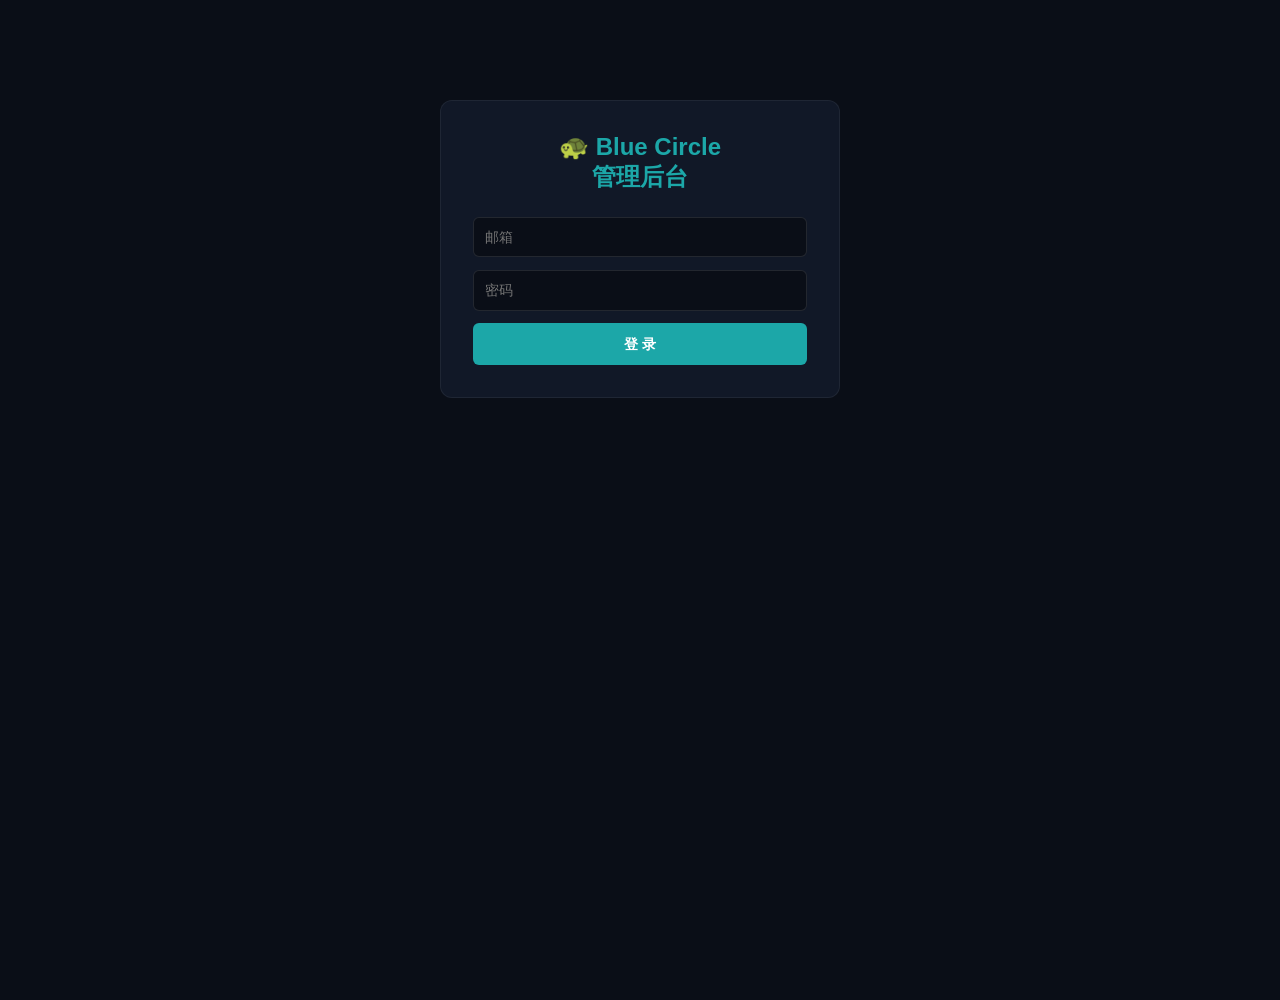
<file: frontend/admin.html>
<!DOCTYPE html>
<html lang="zh">
<head>
<meta charset="UTF-8">
<meta name="viewport" content="width=device-width, initial-scale=1.0">
<title>Blue Circle Admin</title>
<style>
*{margin:0;padding:0;box-sizing:border-box}
body{font-family:-apple-system,BlinkMacSystemFont,'Segoe UI',sans-serif;background:#0a0e17;color:#e0e0e0;min-height:100vh}
.header{background:linear-gradient(135deg,#0d1b2a,#1b2838);padding:1rem 2rem;display:flex;justify-content:space-between;align-items:center;border-bottom:1px solid rgba(28,167,168,.2)}
.header h1{font-size:1.3rem;color:#1CA7A8}
.header .user{font-size:.85rem;color:rgba(255,255,255,.6)}
.layout{display:flex;min-height:calc(100vh - 60px)}
.sidebar{width:200px;background:#0d1520;padding:1rem;border-right:1px solid rgba(255,255,255,.05)}
.sidebar a{display:block;padding:.6rem .8rem;color:rgba(255,255,255,.55);text-decoration:none;border-radius:6px;margin-bottom:4px;font-size:.85rem;cursor:pointer;transition:all .2s}
.sidebar a:hover,.sidebar a.active{background:rgba(28,167,168,.15);color:#1CA7A8}
.main{flex:1;padding:1.5rem;overflow-y:auto}
.card{background:#111827;border:1px solid rgba(255,255,255,.06);border-radius:10px;padding:1.2rem;margin-bottom:1rem}
.card h2{font-size:1rem;color:#fff;margin-bottom:1rem}
.stats-grid{display:grid;grid-template-columns:repeat(auto-fit,minmax(160px,1fr));gap:.8rem}
.stat{background:rgba(28,167,168,.08);border:1px solid rgba(28,167,168,.15);border-radius:8px;padding:1rem;text-align:center}
.stat .val{font-size:1.8rem;font-weight:700;color:#1CA7A8}.stat .lbl{font-size:.75rem;color:rgba(255,255,255,.4);margin-top:4px}
.stat.warn .val{color:#f59e0b}.stat.danger .val{color:#ef4444}
table{width:100%;border-collapse:collapse;font-size:.85rem}
th{text-align:left;padding:.6rem .8rem;color:rgba(255,255,255,.4);font-weight:600;border-bottom:1px solid rgba(255,255,255,.08)}
td{padding:.6rem .8rem;border-bottom:1px solid rgba(255,255,255,.04)}tr:hover{background:rgba(28,167,168,.04)}
.badge{display:inline-block;padding:2px 8px;border-radius:10px;font-size:.72rem;font-weight:600}
.badge-teal{background:rgba(28,167,168,.2);color:#1CA7A8}.badge-amber{background:rgba(245,158,11,.2);color:#f59e0b}.badge-red{background:rgba(239,68,68,.2);color:#ef4444}.badge-green{background:rgba(34,197,94,.2);color:#22c55e}.badge-gray{background:rgba(255,255,255,.1);color:rgba(255,255,255,.5)}
.btn{padding:.4rem .9rem;border-radius:6px;border:none;font-size:.8rem;cursor:pointer;font-weight:600;transition:all .2s}
.btn-teal{background:#1CA7A8;color:#fff}.btn-teal:hover{background:#179697}
.btn-red{background:rgba(239,68,68,.15);color:#ef4444;border:1px solid rgba(239,68,68,.3)}.btn-red:hover{background:rgba(239,68,68,.25)}
.btn-amber{background:rgba(245,158,11,.15);color:#f59e0b;border:1px solid rgba(245,158,11,.3)}
.login-box{max-width:400px;margin:100px auto;background:#111827;border:1px solid rgba(255,255,255,.06);border-radius:12px;padding:2rem}
.login-box h1{font-size:1.5rem;color:#1CA7A8;text-align:center;margin-bottom:1.5rem}
.login-box input{width:100%;padding:.7rem;background:#0a0e17;border:1px solid rgba(255,255,255,.1);border-radius:6px;color:#fff;margin-bottom:.8rem;font-size:.9rem}
.login-box input:focus{outline:none;border-color:#1CA7A8}
.login-box button{width:100%;padding:.7rem;background:#1CA7A8;color:#fff;border:none;border-radius:6px;font-size:.9rem;font-weight:600;cursor:pointer}
.login-box .error{color:#ef4444;font-size:.8rem;margin-bottom:.8rem;display:none}
.section{display:none}.section.active{display:block}
.form-group{margin-bottom:.8rem}.form-group label{display:block;font-size:.8rem;color:rgba(255,255,255,.5);margin-bottom:4px}
.form-group select,.form-group input{width:100%;padding:.5rem;background:#0a0e17;border:1px solid rgba(255,255,255,.1);border-radius:6px;color:#fff;font-size:.85rem}
.form-group select:focus,.form-group input:focus{outline:none;border-color:#1CA7A8}
.form-row{display:flex;gap:.8rem}.form-row .form-group{flex:1}
.toast{position:fixed;top:1rem;right:1rem;padding:.8rem 1.2rem;border-radius:8px;font-size:.85rem;z-index:9999;opacity:0;transition:opacity .3s}
.toast.show{opacity:1}.toast-success{background:#065f46;color:#6ee7b7}.toast-error{background:#7f1d1d;color:#fca5a5}
</style>
</head>
<body>
<div class="header" id="header" style="display:none"><h1>🐢 Blue Circle Admin</h1><div class="user"><span id="admin-email"></span> · <a href="#" onclick="logout()" style="color:rgba(255,255,255,.3)">登出</a></div></div>
<div class="login-box" id="login-box"><h1>🐢 Blue Circle<br>管理后台</h1><input type="email" id="login-email" placeholder="邮箱"><input type="password" id="login-pass" placeholder="密码" onkeydown="if(event.key==='Enter')doLogin()"><div class="error" id="login-error">邮箱或密码错误</div><button onclick="doLogin()">登 录</button></div>
<div class="layout" id="app-layout" style="display:none">
<div class="sidebar">
<a class="active" onclick="showSection('dashboard')">📊 仪表盘</a>
<a onclick="showSection('users')">👥 用户管理</a>
<a onclick="showSection('trials')">📝 试用管理</a>
<a onclick="showSection('alerts')">🚨 预警管理</a>
<a onclick="showSection('reports')">📄 报告中心</a>
<a onclick="showSection('hardware')">📡 设备管理</a>
</div>
<div class="main">
<div class="section active" id="sec-dashboard"><div class="card"><h2>📊 系统概览</h2><div class="stats-grid" id="stats-grid"></div></div><div class="card"><h2>🫀 系统健康</h2><div class="stats-grid" id="health-grid"><div class="stat"><div class="val">—</div><div class="lbl">加载中...</div></div></div></div></div>
<div class="section" id="sec-users"><div class="card"><h2>👥 用户列表</h2><table><thead><tr><th>邮箱</th><th>机构</th><th>角色</th><th>状态</th><th>时间</th><th>操作</th></tr></thead><tbody id="users-tbody"></tbody></table></div></div>
<div class="section" id="sec-trials"><div class="card"><h2>📝 试用申请</h2><table><thead><tr><th>机构</th><th>联系人</th><th>邮箱</th><th>物种</th><th>数量</th><th>时长</th><th>状态</th><th>操作</th></tr></thead><tbody id="trials-tbody"></tbody></table></div></div>
<div class="section" id="sec-alerts"><div class="card"><h2>🚨 预警列表</h2><table><thead><tr><th>海龟</th><th>类型</th><th>级别</th><th>标题</th><th>状态</th><th>时间</th><th>操作</th></tr></thead><tbody id="alerts-tbody"></tbody></table></div></div>
<div class="section" id="sec-reports">
<div class="card"><h2>📄 生成报告</h2>
<div class="form-row"><div class="form-group"><label>标题</label><input type="text" id="rpt-title" placeholder="报告标题"></div><div class="form-group"><label>类型</label><select id="rpt-type"><option value="fleet_overview">舰队总览</option><option value="turtle_activity">海龟活动</option><option value="alert_summary">预警统计</option><option value="monthly_summary">月度摘要</option></select></div></div>
<div class="form-row"><div class="form-group"><label>海龟ID</label><input type="text" id="rpt-turtle" placeholder="BC-XS-2401"></div><div class="form-group"><label>起始</label><input type="date" id="rpt-from"></div><div class="form-group"><label>结束</label><input type="date" id="rpt-to"></div></div>
<button class="btn btn-teal" onclick="genReport()" style="margin-top:.5rem">⚡ 生成</button></div>
<div class="card"><h2>📋 报告列表</h2><table><thead><tr><th>标题</th><th>类型</th><th>海龟</th><th>状态</th><th>时间</th><th>操作</th></tr></thead><tbody id="reports-tbody"></tbody></table></div></div>
<div class="section" id="sec-hardware">
<div class="card"><h2>📡 设备申请</h2>
<div style="margin-bottom:1rem"><button class="btn btn-teal" onclick="loadHardware('')">全部</button> <button class="btn btn-amber" onclick="loadHardware('pending')">待审批</button> <button class="btn btn-teal" onclick="loadHardware('approved')">已批准</button> <button class="btn btn-teal" onclick="loadHardware('shipped')">已发货</button></div>
<table><thead><tr><th>申请人</th><th>机构</th><th>项目</th><th>设备</th><th>数量</th><th>状态</th><th>时间</th><th>操作</th></tr></thead><tbody id="hardware-tbody"></tbody></table></div></div>
</div></div>
<div class="toast" id="toast"></div>
<script>
var API='/api/v1';var TOKEN=localStorage.getItem('bc_admin_token')||'';
function api(method,path,data){var h={'Content-Type':'application/json'};if(TOKEN)h['Authorization']='Bearer '+TOKEN;var o={method:method,headers:h};if(data)o.body=JSON.stringify(data);return fetch(API+path,o).then(function(r){if(r.status===204)return{status:204,body:{}};return r.json().then(function(b){return{status:r.status,body:b}})})}
function toast(msg,type){var t=document.getElementById('toast');t.textContent=msg;t.className='toast '+(type==='error'?'toast-error':'toast-success')+' show';setTimeout(function(){t.className='toast'},2500)}
async function doLogin(){var e=document.getElementById('login-email').value;var p=document.getElementById('login-pass').value;var r=await api('POST','/auth/login',{email:e,password:p});if(r.status===200){TOKEN=r.body.access_token;localStorage.setItem('bc_admin_token',TOKEN);document.getElementById('login-box').style.display='none';document.getElementById('header').style.display='flex';document.getElementById('app-layout').style.display='flex';document.getElementById('admin-email').textContent=e;loadDashboard()}else{document.getElementById('login-error').style.display='block'}}
function logout(){TOKEN='';localStorage.removeItem('bc_admin_token');location.reload()}
function showSection(name){document.querySelectorAll('.section').forEach(function(s){s.classList.remove('active')});document.getElementById('sec-'+name).classList.add('active');document.querySelectorAll('.sidebar a').forEach(function(a){a.classList.remove('active')});event.target.classList.add('active');if(name==='dashboard')loadDashboard();if(name==='users')loadUsers();if(name==='trials')loadTrials();if(name==='alerts')loadAlerts();if(name==='reports')loadReports();if(name==='hardware')loadHardware('')}

async function loadDashboard(){var r=await api('GET','/admin/stats');if(r.status!==200){toast('无管理员权限','error');return}var s=r.body,items=[{v:s.total_turtles,l:'追踪海龟'},{v:s.active_turtles,l:'在线'},{v:s.total_track_points,l:'轨迹点'},{v:s.total_datasets,l:'数据集'},{v:s.total_users,l:'用户'},{v:s.open_alerts,l:'活跃预警',cls:'warn'},{v:s.pending_trials,l:'待审批',cls:'warn'}],h='';for(var i=0;i<items.length;i++)h+='<div class="stat '+(items[i].cls||'')+'"><div class="val">'+items[i].v+'</div><div class="lbl">'+items[i].l+'</div></div>';document.getElementById('stats-grid').innerHTML=h;loadHealth()}
async function loadUsers(){var r=await api('GET','/admin/users?limit=100');if(r.status===403){toast('无权限','error');return}var users=Array.isArray(r.body)?r.body:[],h='';for(var i=0;i<users.length;i++){var u=users[i],rb=u.role==='admin'?'badge-teal':u.role==='researcher'?'badge-amber':'badge-gray';h+='<tr><td>'+u.email+'</td><td>'+(u.institution||'-')+'</td><td><span class="badge '+rb+'">'+u.role+'</span></td><td>'+(u.is_active?'<span class="badge badge-green">活跃</span>':'<span class="badge badge-red">禁用</span>')+'</td><td>'+(u.created_at||'').substring(0,10)+'</td><td><button class="btn btn-teal" onclick="setRole(\''+u.id+'\',\'researcher\')" style="margin-right:4px">研究员</button><button class="btn btn-red" onclick="setRole(\''+u.id+'\',\'user\')">降级</button></td></tr>'}document.getElementById('users-tbody').innerHTML=h||'<tr><td colspan="6" style="text-align:center;color:rgba(255,255,255,.3)">暂无用户</td></tr>'}
async function setRole(uid,role){var r=await api('PATCH','/admin/users/'+uid+'/role?role='+role);if(r.status===200){toast('角色已更新','success');loadUsers()}else toast('失败','error')}

async function loadTrials(){var r=await api('GET','/admin/trials?status=pending&limit=100');if(r.status===403){toast('无权限','error');return}var trials=Array.isArray(r.body)?r.body:[],h='';for(var i=0;i<trials.length;i++){var t=trials[i];h+='<tr><td>'+t.institution+'</td><td>'+(t.contact_name||'-')+'</td><td>'+t.contact_email+'</td><td>'+(t.target_species||'-')+'</td><td>'+t.quantity+'</td><td>'+t.duration_months+'</td><td><span class="badge badge-amber">'+t.status+'</span></td><td><button class="btn btn-teal" onclick="reviewTrial('+t.id+',\'approved\')">批准</button> <button class="btn btn-red" onclick="reviewTrial('+t.id+',\'rejected\')">拒绝</button></td></tr>'}document.getElementById('trials-tbody').innerHTML=h||'<tr><td colspan="8" style="text-align:center;color:rgba(255,255,255,.3)">暂无待审批</td></tr>'}
async function reviewTrial(tid,status){var n=prompt('备注（可选）:');var r=await api('PATCH','/admin/trials/'+tid+'/review',{status:status,reviewer_notes:n||null});if(r.status===200){toast('已'+(status==='approved'?'批准':'拒绝'),'success');loadTrials()}else toast('失败','error')}

async function loadAlerts(){var r=await api('GET','/alerts/?limit=100'),alerts=r.body?(r.body.items||[]):[],sev={critical:'badge-red',high:'badge-red',medium:'badge-amber',low:'badge-green'},h='';for(var i=0;i<alerts.length;i++){var a=alerts[i];h+='<tr><td>'+(a.turtle_id||'-')+'</td><td>'+a.alert_type+'</td><td><span class="badge '+(sev[a.severity]||'badge-gray')+'">'+a.severity+'</span></td><td>'+a.title+'</td><td><span class="badge '+(a.status==='resolved'?'badge-green':a.status==='open'?'badge-red':'badge-amber')+'">'+a.status+'</span></td><td>'+(a.created_at||'').substring(0,16)+'</td><td><button class="btn btn-amber" onclick="resolveAlert('+a.id+')">解决</button></td></tr>'}document.getElementById('alerts-tbody').innerHTML=h||'<tr><td colspan="7" style="text-align:center;color:rgba(255,255,255,.3)">暂无预警</td></tr>'}
async function resolveAlert(aid){var r=await api('PATCH','/alerts/'+aid,{status:'resolved'});if(r.status===200){toast('已解决','success');loadAlerts()}else toast('失败','error')}

var RPT_TYPES={fleet_overview:'舰队总览',turtle_activity:'海龟活动',alert_summary:'预警统计',monthly_summary:'月度摘要'};
async function genReport(){var title=document.getElementById('rpt-title').value||('Report_'+new Date().toISOString().substring(0,10)),type=document.getElementById('rpt-type').value,turtle=document.getElementById('rpt-turtle').value,from=document.getElementById('rpt-from').value,to=document.getElementById('rpt-to').value,data={title:title,report_type:type};if(turtle)data.turtle_id=turtle;if(from||to)data.params={};if(from)data.params.date_from=from;if(to)data.params.date_to=to;var r=await api('POST','/reports/',data);if(r.status===201){toast('已生成','success');loadReports()}else toast('失败: '+(r.body.detail||r.status),'error')}
async function loadReports(){var r=await api('GET','/reports/?limit=100'),items=r.body?(r.body.items||[]):[],h='';for(var i=0;i<items.length;i++){var rp=items[i],sb=rp.status==='completed'?'badge-green':rp.status==='failed'?'badge-red':'badge-amber';h+='<tr><td>'+rp.title+'</td><td>'+(RPT_TYPES[rp.report_type]||rp.report_type)+'</td><td>'+(rp.turtle_id||'—')+'</td><td><span class="badge '+sb+'">'+rp.status+'</span></td><td>'+(rp.created_at||'').substring(0,16)+'</td><td><button class="btn btn-teal" onclick="window.open(\''+API+'/reports/'+rp.id+'/download\')" style="margin-right:4px">下载</button><button class="btn btn-red" onclick="delReport(\''+rp.id+'\')">删除</button></td></tr>'}document.getElementById('reports-tbody').innerHTML=h||'<tr><td colspan="6" style="text-align:center;color:rgba(255,255,255,.3)">暂无报告</td></tr>'}
async function delReport(rid){if(!confirm('确定删除？'))return;var r=await api('DELETE','/reports/'+rid);if(r.status===204){toast('已删除','success');loadReports()}else toast('失败','error')}

// ── Hardware Management ──
var DEV_TYPES={gps_tag:'GPS标签',depth_sensor:'深度传感器',temp_sensor:'温度传感器',camera_tag:'摄像标签',satellite_tag:'卫星标签'};
async function loadHardware(st){var url='/admin/hardware';if(st)url+='?status='+st;var r=await api('GET',url);if(r.status===403){toast('需要管理员权限','error');return}var apps=Array.isArray(r.body)?r.body:[],h='';for(var i=0;i<apps.length;i++){var a=apps[i],sb=a.status==='approved'?'badge-green':a.status==='shipped'?'badge-teal':a.status==='rejected'?'badge-red':'badge-amber',acts='';if(a.status==='pending')acts='<button class="btn btn-teal" onclick="hwReview('+a.id+',\'approved\')" style="margin-right:4px">批准</button><button class="btn btn-red" onclick="hwReview('+a.id+',\'rejected\')">拒绝</button>';else if(a.status==='approved')acts='<button class="btn btn-teal" onclick="hwShip('+a.id+')">发货</button>';else acts=a.tracking_number||'—';h+='<tr><td>'+a.applicant_name+'</td><td>'+a.institution+'</td><td>'+a.project_title.substring(0,20)+'</td><td>'+(DEV_TYPES[a.device_type]||a.device_type)+'</td><td>'+a.quantity+'</td><td><span class="badge '+sb+'">'+a.status+'</span></td><td>'+(a.created_at||'').substring(0,10)+'</td><td>'+acts+'</td></tr>'}document.getElementById('hardware-tbody').innerHTML=h||'<tr><td colspan="8" style="text-align:center;color:rgba(255,255,255,.3)">暂无申请</td></tr>'}
async function hwReview(aid,status){var n=prompt('审批备注（可选）:');var r=await api('PATCH','/admin/hardware/'+aid+'/review',{status:status,reviewer_notes:n||null});if(r.status===200){toast('已'+(status==='approved'?'批准':'拒绝'),'success');loadHardware('')}else toast('失败: '+(r.body.detail||''),'error')}
async function loadHealth(){var r=await api('GET','/admin/health');if(r.status!==200)return;var h=document.getElementById('health-grid'),d=r.body,db=d.database,rd=d.redis,dk=d.disk,mm=d.memory,up=d.uptime,s=function(v,l,c){return'<div class=\"stat '+c+'\"><div class=\"val\">'+v+'</div><div class=\"lbl\">'+l+'</div></div>'};h.innerHTML=s(db.status==='ok'?'✅ '+db.latency_ms+'ms':'❌','DB',db.status!=='ok'?'danger':'')+s(rd.status==='ok'?'✅ '+rd.latency_ms+'ms':rd.status==='unknown'?'⚠ N/A':'❌','Redis',rd.status!=='ok'?'warn':'')+s(dk.used_pct+'%','磁盘 '+dk.free_gb+'GB',dk.used_pct>85?'danger':dk.used_pct>70?'warn':'')+s(mm.used_pct+'%','内存 '+mm.available_mb+'MB',mm.used_pct>85?'danger':mm.used_pct>70?'warn':'')+s(up.uptime_human,'运行时间','')}

async function hwShip(aid){var tn=prompt('快递单号:');if(!tn)return;var er=prompt('预计归还日期（如2027-06-01，可选）:');var r=await api('PATCH','/admin/hardware/'+aid+'/ship',{tracking_number:tn,expected_return:er||null});if(r.status===200){toast('已标记发货','success');loadHardware('')}else toast('失败','error')}

if(TOKEN){api('GET','/auth/me').then(function(r){if(r.status===200){document.getElementById('login-box').style.display='none';document.getElementById('header').style.display='flex';document.getElementById('app-layout').style.display='flex';document.getElementById('admin-email').textContent=r.body.email;loadDashboard()}else{TOKEN='';localStorage.removeItem('bc_admin_token')}})}
</script>
</body>
</html>
</file>
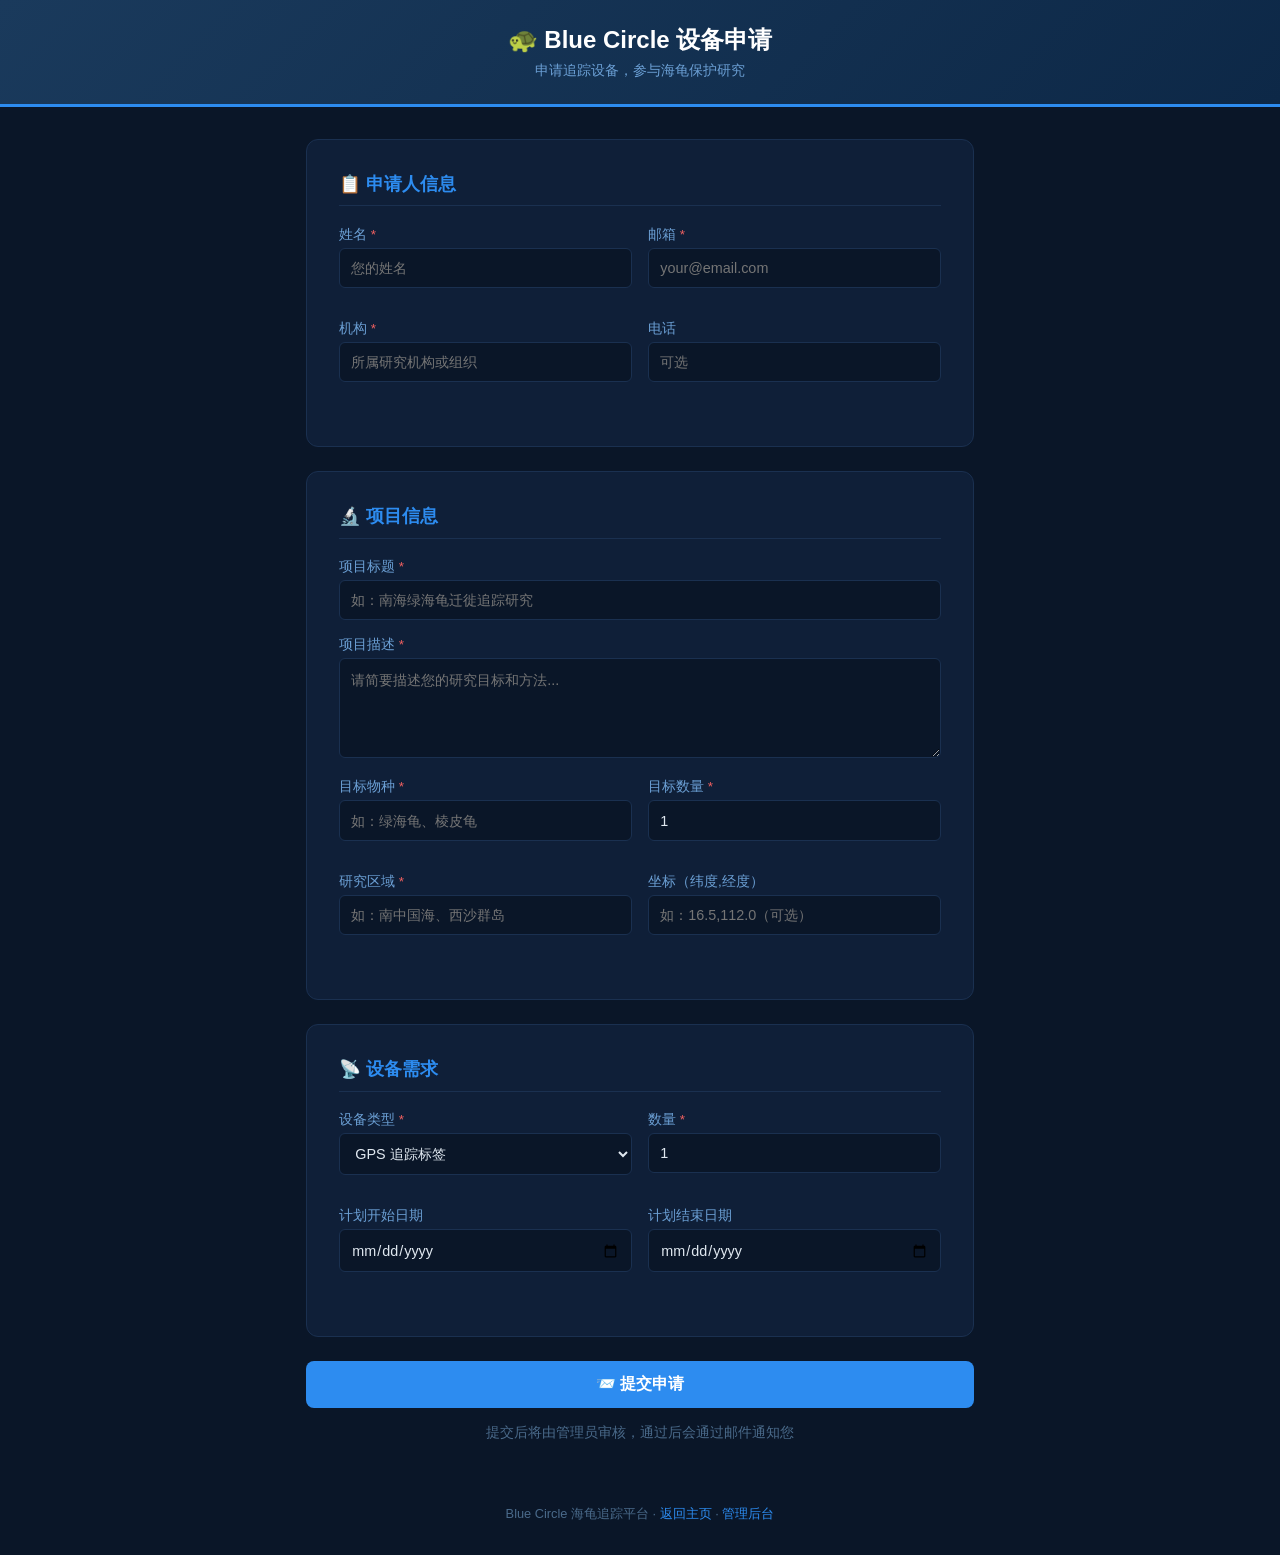
<file: frontend/apply.html>
<!DOCTYPE html>
<html lang="zh">
<head>
<meta charset="UTF-8">
<meta name="viewport" content="width=device-width, initial-scale=1.0">
<title>Blue Circle — 设备申请</title>
<style>
*{margin:0;padding:0;box-sizing:border-box}
body{font-family:-apple-system,BlinkMacSystemFont,'Segoe UI',sans-serif;background:#0a1628;color:#e0e8f0;min-height:100vh}
.header{background:linear-gradient(135deg,#1a3a5c,#0d2847);padding:1.5rem 2rem;text-align:center;border-bottom:3px solid #2d8cf0}
.header h1{color:#fff;font-size:1.5rem}.header p{color:#6b9fd4;font-size:.9rem;margin-top:.3rem}
.container{max-width:700px;margin:2rem auto;padding:0 1rem}
.card{background:#0f1f38;border:1px solid #1a3050;border-radius:12px;padding:2rem;margin-bottom:1.5rem}
.card h2{color:#2d8cf0;font-size:1.1rem;margin-bottom:1.2rem;padding-bottom:.6rem;border-bottom:1px solid #1a3050}
.form-row{display:flex;gap:1rem;margin-bottom:1rem}
.form-group{flex:1;margin-bottom:1rem}
.form-group label{display:block;font-size:.85rem;color:#6b9fd4;margin-bottom:4px}
.form-group input,.form-group select,.form-group textarea{width:100%;padding:.7rem;background:#0a1628;border:1px solid #1a3050;border-radius:6px;color:#e0e8f0;font-size:.9rem;font-family:inherit}
.form-group input:focus,.form-group select:focus,.form-group textarea:focus{outline:none;border-color:#2d8cf0}
.form-group textarea{resize:vertical;min-height:100px}
.required:after{content:' *';color:#f06060}
.btn{display:block;width:100%;padding:.8rem;border:none;border-radius:8px;font-size:1rem;font-weight:600;cursor:pointer;transition:all .2s}
.btn-primary{background:#2d8cf0;color:#fff}.btn-primary:hover{background:#1a6fd4}
.btn-secondary{background:rgba(45,140,240,.15);color:#2d8cf0;border:1px solid rgba(45,140,240,.3)}
.toast{position:fixed;top:1rem;right:1rem;padding:.8rem 1.2rem;border-radius:8px;font-size:.85rem;z-index:9999;opacity:0;transition:opacity .3s}
.toast.show{opacity:1}.toast-success{background:#065f46;color:#6ee7b7}.toast-error{background:#7f1d1d;color:#fca5a5}
footer{text-align:center;padding:2rem;color:#4a6a8a;font-size:.8rem}
footer a{color:#2d8cf0;text-decoration:none}
</style>
</head>
<body>
<div class="header">
<h1>🐢 Blue Circle 设备申请</h1>
<p>申请追踪设备，参与海龟保护研究</p>
</div>
<div class="container">
<div class="card">
<h2>📋 申请人信息</h2>
<div class="form-row">
<div class="form-group"><label class="required">姓名</label><input type="text" id="name" placeholder="您的姓名"></div>
<div class="form-group"><label class="required">邮箱</label><input type="email" id="email" placeholder="your@email.com"></div>
</div>
<div class="form-row">
<div class="form-group"><label class="required">机构</label><input type="text" id="institution" placeholder="所属研究机构或组织"></div>
<div class="form-group"><label>电话</label><input type="text" id="phone" placeholder="可选"></div>
</div>
</div>
<div class="card">
<h2>🔬 项目信息</h2>
<div class="form-group"><label class="required">项目标题</label><input type="text" id="project_title" placeholder="如：南海绿海龟迁徙追踪研究"></div>
<div class="form-group"><label class="required">项目描述</label><textarea id="project_description" placeholder="请简要描述您的研究目标和方法..."></textarea></div>
<div class="form-row">
<div class="form-group"><label class="required">目标物种</label><input type="text" id="species" placeholder="如：绿海龟、棱皮龟"></div>
<div class="form-group"><label class="required">目标数量</label><input type="number" id="target_count" value="1" min="1" max="50"></div>
</div>
<div class="form-row">
<div class="form-group"><label class="required">研究区域</label><input type="text" id="region" placeholder="如：南中国海、西沙群岛"></div>
<div class="form-group"><label>坐标（纬度,经度）</label><input type="text" id="coords" placeholder="如：16.5,112.0（可选）"></div>
</div>
</div>
<div class="card">
<h2>📡 设备需求</h2>
<div class="form-row">
<div class="form-group"><label class="required">设备类型</label>
<select id="device_type">
<option value="gps_tag">GPS 追踪标签</option>
<option value="satellite_tag">卫星追踪标签</option>
<option value="depth_sensor">深度传感器</option>
<option value="temp_sensor">水温传感器</option>
<option value="camera_tag">摄像标签</option>
</select></div>
<div class="form-group"><label class="required">数量</label><input type="number" id="quantity" value="1" min="1" max="100"></div>
</div>
<div class="form-row">
<div class="form-group"><label>计划开始日期</label><input type="date" id="start_date"></div>
<div class="form-group"><label>计划结束日期</label><input type="date" id="end_date"></div>
</div>
</div>
<button class="btn btn-primary" onclick="submitApp()" id="submit-btn">📨 提交申请</button>
<p style="text-align:center;margin-top:1rem;color:#4a6a8a;font-size:.85rem">提交后将由管理员审核，通过后会通过邮件通知您</p>
</div>
<div class="toast" id="toast"></div>
<footer>Blue Circle 海龟追踪平台 · <a href="/">返回主页</a> · <a href="admin.html">管理后台</a></footer>
<script>
function toast(msg,type){
  var t=document.getElementById('toast');t.textContent=msg;
  t.className='toast '+(type==='error'?'toast-error':'toast-success')+' show';
  setTimeout(function(){t.className='toast'},4000);
}
async function submitApp(){
  var btn=document.getElementById('submit-btn');
  btn.disabled=true;btn.textContent='提交中...';
  var coords=document.getElementById('coords').value.split(',');
  var data={
    applicant_name:document.getElementById('name').value.trim(),
    email:document.getElementById('email').value.trim(),
    institution:document.getElementById('institution').value.trim(),
    phone:document.getElementById('phone').value.trim()||null,
    project_title:document.getElementById('project_title').value.trim(),
    project_description:document.getElementById('project_description').value.trim(),
    target_species:document.getElementById('species').value.trim(),
    target_count:parseInt(document.getElementById('target_count').value)||1,
    region:document.getElementById('region').value.trim(),
    latitude:coords[0]?parseFloat(coords[0]):null,
    longitude:coords[1]?parseFloat(coords[1]):null,
    device_type:document.getElementById('device_type').value,
    quantity:parseInt(document.getElementById('quantity').value)||1,
    start_date:document.getElementById('start_date').value||null,
    end_date:document.getElementById('end_date').value||null
  };
  if(!data.applicant_name||!data.email||!data.institution||!data.project_title||!data.project_description||!data.target_species||!data.region){
    toast('请填写所有必填字段','error');btn.disabled=false;btn.textContent='📨 提交申请';return
  }
  try{
    var r=await fetch('/api/v1/hardware/',{method:'POST',headers:{'Content-Type':'application/json'},body:JSON.stringify(data)});
    if(r.status===201){toast('✅ 申请已提交！请留意邮箱通知','success');document.querySelectorAll('input,textarea,select').forEach(function(e){if(e.type!=='number')e.value='';else e.value='1'})}
    else{var b=await r.json();toast('提交失败: '+(b.detail||r.status),'error')}
  }catch(e){toast('网络错误，请重试','error')}
  btn.disabled=false;btn.textContent='📨 提交申请';
}
</script>
</body>
</html>
</file>
